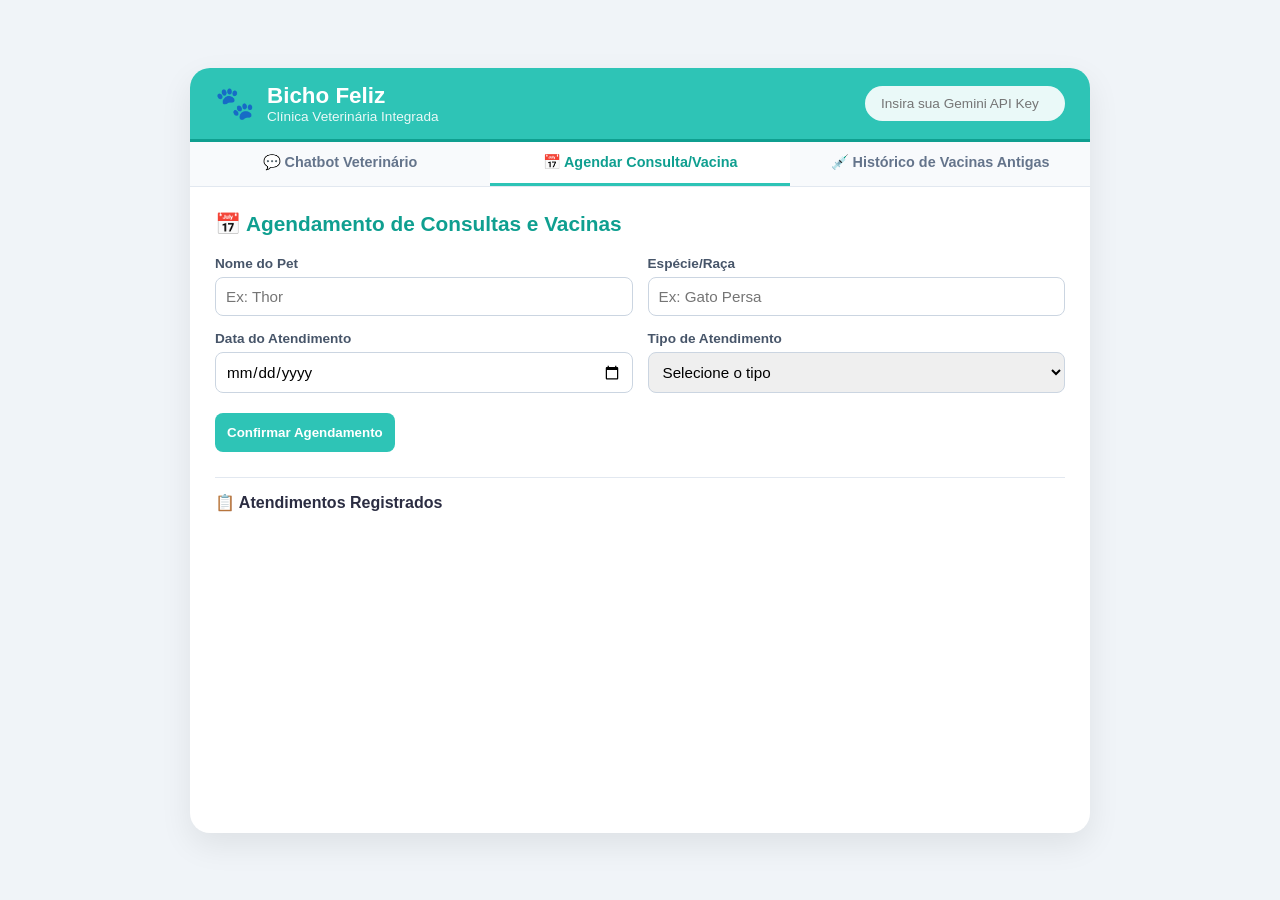
<file: Chat Boot Clínica Veterinária.html>
<!DOCTYPE html>
<html lang="pt-BR">
<head>
    <meta charset="UTF-8">
    <meta name="viewport" content="width=device-width, initial-scale=1.0">
    <title>Bicho Feliz - Portal & Chatbot Veterinário</title>
    
    <style>
        :root {
            --primary-color: #2ec4b6;
            --primary-dark: #0f9f90;
            --secondary-color: #ff9f1c;
            --bg-color: #f0f4f8;
            --chat-bg: #ffffff;
            --text-color: #2b2d42;
            --user-msg-bg: #2ec4b622;
            --bot-msg-bg: #f1f5f9;
            --error-color: #e63946;
            --border-radius: 12px;
        }

        * {
            margin: 0;
            padding: 0;
            box-sizing: border-box;
            font-family: 'Segoe UI', Tahoma, Geneva, Verdana, sans-serif;
        }

        body {
            background-color: var(--bg-color);
            display: flex;
            justify-content: center;
            align-items: center;
            min-height: 100vh;
            color: var(--text-color);
            padding: 20px;
        }

        .app-container {
            width: 100%;
            max-width: 900px;
            height: 85vh;
            background: var(--chat-bg);
            border-radius: 20px;
            box-shadow: 0 12px 32px rgba(0, 0, 0, 0.08);
            display: flex;
            flex-direction: column;
            overflow: hidden;
        }

        /* Cabeçalho */
        .chat-header {
            background-color: var(--primary-color);
            color: white;
            padding: 15px 25px;
            display: flex;
            justify-content: space-between;
            align-items: center;
            border-bottom: 3px solid var(--primary-dark);
        }

        .logo-area {
            display: flex;
            align-items: center;
            gap: 12px;
        }

        .logo-area .icon { font-size: 2rem; }
        .logo-area h1 { font-size: 1.4rem; font-weight: 700; }
        .logo-area p { font-size: 0.85rem; opacity: 0.9; }

        .api-config input {
            padding: 8px 14px;
            border: 2px solid transparent;
            border-radius: 20px;
            font-size: 0.85rem;
            outline: none;
            width: 200px;
            transition: all 0.3s;
            background: rgba(255, 255, 255, 0.9);
        }

        .api-config input:focus {
            width: 240px;
            border-color: var(--secondary-color);
        }

        /* Abas de Recursos Extras */
        .features-nav {
            display: flex;
            background: #f8fafc;
            border-bottom: 1px solid #e2e8f0;
        }

        .tab-btn {
            flex: 1;
            padding: 12px;
            background: none;
            border: none;
            border-bottom: 3px solid transparent;
            font-size: 0.9rem;
            font-weight: 600;
            color: #64748b;
            cursor: pointer;
            transition: all 0.2s;
            display: flex;
            align-items: center;
            justify-content: center;
            gap: 8px;
        }

        .tab-btn:hover { background: #f1f5f9; color: var(--primary-dark); }
        .tab-btn.active {
            color: var(--primary-dark);
            border-bottom-color: var(--primary-color);
            background: #ffffff;
        }

        /* Conteúdo Principal Dinâmico */
        .main-content {
            flex: 1;
            display: flex;
            flex-direction: column;
            overflow: hidden;
            position: relative;
        }

        .tab-panel {
            display: none;
            width: 100%;
            height: 100%;
            overflow-y: auto;
            padding: 25px;
        }

        .tab-panel.active { display: flex; flex-direction: column; }

        /* Área do Chat */
        .chat-box {
            flex: 1;
            overflow-y: auto;
            display: flex;
            flex-direction: column;
            gap: 15px;
            padding-bottom: 10px;
        }

        .message {
            max-width: 75%;
            padding: 12px 18px;
            border-radius: 16px;
            font-size: 0.95rem;
            line-height: 1.5;
            word-wrap: break-word;
            animation: fadeIn 0.3s ease;
        }

        .system-message {
            align-self: center;
            background-color: #f8fafc;
            text-align: center;
            font-size: 0.85rem;
            border: 1px solid #e2e8f0;
            color: #64748b;
            max-width: 90%;
        }

        .user-message {
            align-self: flex-end;
            background-color: var(--primary-color);
            color: white;
            border-bottom-right-radius: 2px;
        }

        .bot-message {
            align-self: flex-start;
            background-color: var(--bot-msg-bg);
            border-bottom-left-radius: 2px;
        }

        .error-message {
            align-self: center;
            background-color: #fee2e2;
            color: var(--error-color);
            border: 1px solid #fca5a5;
            font-size: 0.85rem;
        }

        .typing-indicator {
            padding: 5px 5px;
            font-size: 0.85rem;
            color: #94a3b8;
            font-style: italic;
            display: none;
        }

        .chat-input-area {
            display: flex;
            padding: 15px 25px 20px 25px;
            background-color: #ffffff;
            border-top: 1px solid #f1f5f9;
            gap: 12px;
        }

        .chat-input-area input {
            flex: 1;
            padding: 14px 20px;
            border: 1px solid #cbd5e1;
            border-radius: 30px;
            outline: none;
            font-size: 0.95rem;
            transition: all 0.2s;
        }

        .chat-input-area input:focus { border-color: var(--primary-color); box-shadow: 0 0 0 3px rgba(46, 196, 182, 0.15); }
        .chat-input-area button {
            background-color: var(--secondary-color);
            color: white;
            border: none;
            padding: 0 28px;
            border-radius: 30px;
            cursor: pointer;
            font-weight: 700;
            transition: background 0.2s;
        }
        .chat-input-area button:hover { background-color: #e58e12; }

        /* Formulários e Listas dos Recursos Visuais */
        .feature-title { margin-bottom: 20px; color: var(--primary-dark); font-size: 1.3rem; display: flex; align-items: center; gap: 8px;}
        
        .grid-form { display: grid; grid-template-columns: 1fr 1fr; gap: 15px; margin-bottom: 20px; }
        .form-group { display: flex; flex-direction: column; gap: 6px; }
        .form-group label { font-size: 0.85rem; font-weight: 600; color: #475569; }
        .form-group input, .form-group select { padding: 10px; border: 1px solid #cbd5e1; border-radius: 8px; outline: none; font-size: 0.95rem; }
        .form-group input:focus, .form-group select:focus { border-color: var(--primary-color); }
        
        /* Classe utilitária para esconder elementos de forma limpa */
        .hidden { display: none !important; }

        .btn-action { background: var(--primary-color); color: white; border: none; padding: 12px; border-radius: 8px; font-weight: bold; cursor: pointer; transition: background 0.2s; max-width: 250px; }
        .btn-action:hover { background: var(--primary-dark); }

        .data-list { display: flex; flex-direction: column; gap: 10px; margin-top: 25px; border-top: 1px solid #e2e8f0; padding-top: 15px; }
        .list-subtitle { font-size: 1rem; color: var(--text-color); font-weight: 600; margin-bottom: 5px; }
        .card-item { background: #f8fafc; padding: 15px; border-radius: 10px; border-left: 4px solid var(--secondary-color); display: flex; justify-content: space-between; align-items: center; animation: fadeIn 0.3s ease; }
        .card-item.vacina-card { border-left-color: var(--primary-color); }
        .card-item h4 { font-size: 0.95rem; }
        .card-item p { font-size: 0.85rem; color: #64748b; margin-top: 2px; }

        @keyframes fadeIn { from { opacity: 0; transform: translateY(5px); } to { opacity: 1; transform: translateY(0); } }

        @media (max-width: 600px) {
            .app-container { height: 100vh; border-radius: 0; }
            body { padding: 0; }
            .grid-form { grid-template-columns: 1fr; }
            .chat-header { flex-direction: column; gap: 10px; align-items: flex-start; }
            .api-config input { width: 100%; }
        }
    </style>
</head>
<body>

    <div class="app-container">
        <header class="chat-header">
            <div class="logo-area">
                <span class="icon">🐾</span>
                <div>
                    <h1>Bicho Feliz</h1>
                    <p>Clínica Veterinária Integrada</p>
                </div>
            </div>
            <div class="api-config">
                <input type="password" id="apiKeyInput" placeholder="Insira sua Gemini API Key" required>
            </div>
        </header>

        <nav class="features-nav">
            <button class="tab-btn" onclick="switchTab('chatTab')">💬 Chatbot Veterinário</button>
            <button class="tab-btn active" onclick="switchTab('agendaTab')">📅 Agendar Consulta/Vacina</button>
            <button class="tab-btn" onclick="switchTab('vacinaTab')">💉 Histórico de Vacinas Antigas</button>
        </nav>

        <main class="main-content">
            
            <div id="chatTab" class="tab-panel">
                <div class="chat-box" id="chatBox">
                    <div class="message system-message">
                        <b>Sistema Bicho Feliz</b>: Olá! Sou o especialista digital da Bicho Feliz. Posso tirar dúvidas sobre sintomas, comportamento e cuidados de saúde do seu pet. 
                        <br><small><i>Atenção: Atendo exclusivamente chamados do universo veterinário. Adicione sua API Key acima para iniciar.</i></small>
                    </div>
                </div>
                <div class="typing-indicator" id="typingIndicator">Analisando prontuário e digitando... 🐾</div>
                <form class="chat-input-area" id="chatForm">
                    <input type="text" id="userInput" placeholder="Ex: Meu cachorro não quer comer hoje, o que pode ser?" required autocomplete="off">
                    <button type="submit" id="sendBtn">Enviar</button>
                </form>
            </div>

            <div id="agendaTab" class="tab-panel active">
                <h3 class="feature-title">📅 Agendamento de Consultas e Vacinas</h3>
                <form id="agendaForm" onsubmit="addAgendamento(event)">
                    <div class="grid-form">
                        <div class="form-group">
                            <label>Nome do Pet</label>
                            <input type="text" id="petName" required placeholder="Ex: Thor" pattern="^[A-Za-zÀ-ÖØ-öø-ÿ\s]{2,30}$" title="O nome deve conter apenas letras e ter entre 2 e 30 caracteres.">
                        </div>
                        <div class="form-group">
                            <label>Espécie/Raça</label>
                            <input type="text" id="petBreed" required placeholder="Ex: Gato Persa" pattern="^[A-Za-zÀ-ÖØ-öø-ÿ\s/]{2,30}$" title="Insira uma espécie ou raça válida usando apenas letras.">
                        </div>
                        <div class="form-group">
                            <label>Data do Atendimento</label>
                            <input type="date" id="appointDate" required>
                        </div>
                        <div class="form-group">
                            <label>Tipo de Atendimento</label>
                            <select id="serviceType" required onchange="toggleVacinaField()">
                                <option value="" disabled selected>Selecione o tipo</option>
                                <option value="Consulta">Consultas 🩺</option>
                                <option value="Vacina">Vacina 💉</option>
                            </select>
                        </div>
                        <div class="form-group hidden" id="vacinaTypeContainer">
                            <label>Qual Vacina?</label>
                            <input type="text" id="specificVacina" placeholder="Ex: Antirrábica, V10, Quádrupla" pattern="^[A-Za-z0-9À-ÖØ-öø-ÿ\s-]{2,30}$" title="Insira o nome da vacina.">
                        </div>
                    </div>
                    <button type="submit" class="btn-action">Confirmar Agendamento</button>
                </form>

                <div class="data-list" id="agendaList">
                    <h4 class="list-subtitle">📋 Atendimentos Registrados</h4>
                    </div>
            </div>

            <div id="vacinaTab" class="tab-panel">
                <h3 class="feature-title">💉 Histórico Geral de Vacinação Antiga</h3>
                <form id="vacinaForm" onsubmit="addVacina(event)">
                    <div class="grid-form">
                        <div class="form-group">
                            <label>Nome do Pet</label>
                            <input type="text" id="vacPetName" required placeholder="Ex: Mel" pattern="^[A-Za-zÀ-ÖØ-öø-ÿ\s]{2,30}$" title="O nome deve conter apenas letras.">
                        </div>
                        <div class="form-group">
                            <label>Vacina Aplicada</label>
                            <input type="text" id="vacType" required placeholder="Ex: V10, Antirrábica" pattern="^[A-Za-z0-9À-ÖØ-öø-ÿ\s-]{2,30}$" title="Insira o nome da vacina.">
                        </div>
                        <div class="form-group">
                            <label>Data da Aplicação</label>
                            <input type="date" id="vacDate" required>
                        </div>
                        <div class="form-group">
                            <label>Status</label>
                            <select id="vacStatus" required>
                                <option value="" disabled selected>Selecione o status</option>
                                <option value="Aplicada">Aplicada ✅</option>
                                <option value="Agendada">Pendente / Agendada ⏳</option>
                            </select>
                        </div>
                    </div>
                    <button type="submit" class="btn-action">Registrar na Carteirinha</button>
                </form>
                <div class="data-list" id="vacinaList"></div>
            </div>

        </main>
    </div>

    <script type="module">
        import { GoogleGenAI } from "https://esm.run/@google/genai";

        const chatBox = document.getElementById('chatBox');
        const chatForm = document.getElementById('chatForm');
        const userInput = document.getElementById('userInput');
        const apiKeyInput = document.getElementById('apiKeyInput');
        const typingIndicator = document.getElementById('typingIndicator');

        let chatSession = null;

        function initializeChat(apiKey) {
            try {
                const ai = new GoogleGenAI({ apiKey: apiKey });
                chatSession = ai.chats.create({
                    model: 'gemini-2.5-flash',
                    config: {
                        systemInstruction: "Você é o Dr. Bicho Feliz, um veterinário e assistente virtual altamente qualificado da clínica veterinária 'Bicho Feliz'. Diretriz Crítica: Você só pode responder perguntas e cenários estritamente relacionados à medicina veterinária, saúde, anatomia, comportamento, nutrição e bem-estar de animais de estimação. Se o usuário fizer qualquer pergunta fora do escopo animal ou veterinário, recuse-se polidamente a responder dizendo que seu conhecimento é restrito à saúde dos pets. Sempre lembre de forma amigável que orientações digitais não substituem um check-up presencial na clínica.",
                    }
                });
                return true;
            } catch (error) {
                appendMessage('Falha ao conectar com a API do Gemini. Verifique os dados fornecidos.', 'error-message');
                return false;
            }
        }

        function appendMessage(text, className) {
            const messageDiv = document.createElement('div');
            messageDiv.classList.add('message', className);
            messageDiv.innerText = text;
            chatBox.appendChild(messageDiv);
            chatBox.scrollTop = chatBox.scrollHeight;
        }

        chatForm.addEventListener('submit', async (e) => {
            e.preventDefault();
            const messageText = userInput.value.trim();
            const apiKey = apiKeyInput.value.trim();
            
            if (!messageText) { userInput.value = ''; return; }
            if (!apiKey) { alert('Atenção: Digite sua Gemini API Key no topo superior direito.'); return; }
            if (apiKey.length < 20) { alert('A chave de API inserida parece inválida. Verifique.'); return; }

            if (!chatSession) {
                const success = initializeChat(apiKey);
                if (!success) return;
            }

            appendMessage(messageText, 'user-message');
            userInput.value = '';
            typingIndicator.style.display = 'block';
            chatBox.scrollTop = chatBox.scrollHeight;

            try {
                const result = await chatSession.sendMessage({ message: messageText });
                typingIndicator.style.display = 'none';
                appendMessage(result.text, 'bot-message');
            } catch (error) {
                console.error(error);
                typingIndicator.style.display = 'none';
                appendMessage('Erro na requisição externa. Valide o token de acesso inserido.', 'error-message');
            }
        });
    </script>

    <script>
        // Bloqueia datas passadas ao carregar a página
        window.addEventListener('DOMContentLoaded', () => {
            const hoje = new Date().toISOString().split('T')[0];
            document.getElementById('appointDate').setAttribute('min', hoje);
            document.getElementById('vacDate').setAttribute('min', '2000-01-01');
        });

        function switchTab(tabId) {
            document.querySelectorAll('.tab-panel').forEach(panel => panel.classList.remove('active'));
            document.querySelectorAll('.tab-btn').forEach(btn => btn.classList.remove('active'));
            document.getElementById(tabId).classList.add('active');
            event.currentTarget.classList.add('active');
        }

        // Controla se o campo de texto extra da vacina deve aparecer ou sumir
        function toggleVacinaField() {
            const serviceType = document.getElementById('serviceType').value;
            const vacinaContainer = document.getElementById('vacinaTypeContainer');
            const specificVacinaInput = document.getElementById('specificVacina');

            if (serviceType === 'Vacina') {
                vacinaContainer.classList.remove('hidden');
                specificVacinaInput.setAttribute('required', 'required');
            } else {
                vacinaContainer.classList.add('hidden');
                specificVacinaInput.removeAttribute('required');
                specificVacinaInput.value = ''; // Limpa o campo caso mude de ideia
            }
        }

        // Registra as consultas e vacinas dinamicamente na tela
        function addAgendamento(e) {
            e.preventDefault();
            
            const pet = document.getElementById('petName').value.trim();
            const breed = document.getElementById('petBreed').value.trim();
            const date = document.getElementById('appointDate').value;
            const type = document.getElementById('serviceType').value;
            const specificVacina = document.getElementById('specificVacina').value.trim();

            if (!pet || !breed || !date || !type) {
                alert('Preencha os campos corretamente.');
                return;
            }

            const list = document.getElementById('agendaList');
            const card = document.createElement('div');
            
            // Customiza a aparência e o texto dependendo da escolha (Consulta ou Vacina)
            if (type === 'Vacina') {
                card.className = 'card-item vacina-card';
                card.innerHTML = `
                    <div>
                        <h4>💉 Vacina: ${specificVacina} — Pet: ${pet}</h4>
                        <p>Raça/Espécie: ${breed} | Data Agendada: ${date.split('-').reverse().join('/')}</p>
                    </div>
                    <span style="color: var(--primary-dark); font-weight: bold;">Confirmado</span>
                `;
            } else {
                card.className = 'card-item';
                card.innerHTML = `
                    <div>
                        <h4>🩺 Consulta Geral — Pet: ${pet}</h4>
                        <p>Raça/Espécie: ${breed} | Data Agendada: ${date.split('-').reverse().join('/')}</p>
                    </div>
                    <span style="color: var(--secondary-color); font-weight: bold;">Agendado</span>
                `;
            }

            // Insere o novo card logo abaixo do subtítulo para manter a ordem
            list.appendChild(card);
            
            // Reseta o formulário e garante que o campo oculto suma novamente
            document.getElementById('agendaForm').reset();
            toggleVacinaField();
        }

        function addVacina(e) {
            e.preventDefault();
            const pet = document.getElementById('vacPetName').value.trim();
            const type = document.getElementById('vacType').value.trim();
            const date = document.getElementById('vacDate').value;
            const status = document.getElementById('vacStatus').value;

            const list = document.getElementById('vacinaList');
            const card = document.createElement('div');
            card.className = 'card-item vacina-card';
            card.innerHTML = `
                <div>
                    <h4>💉 Histórico: ${type} — Pet: ${pet}</h4>
                    <p>Aplicado em: ${date.split('-').reverse().join('/')}</p>
                </div>
                <span style="color: var(--primary-dark); font-weight: bold;">${status}</span>
            `;
            list.prepend(card);
            document.getElementById('vacinaForm').reset();
        }
    </script>
</body>
</html>
</file>
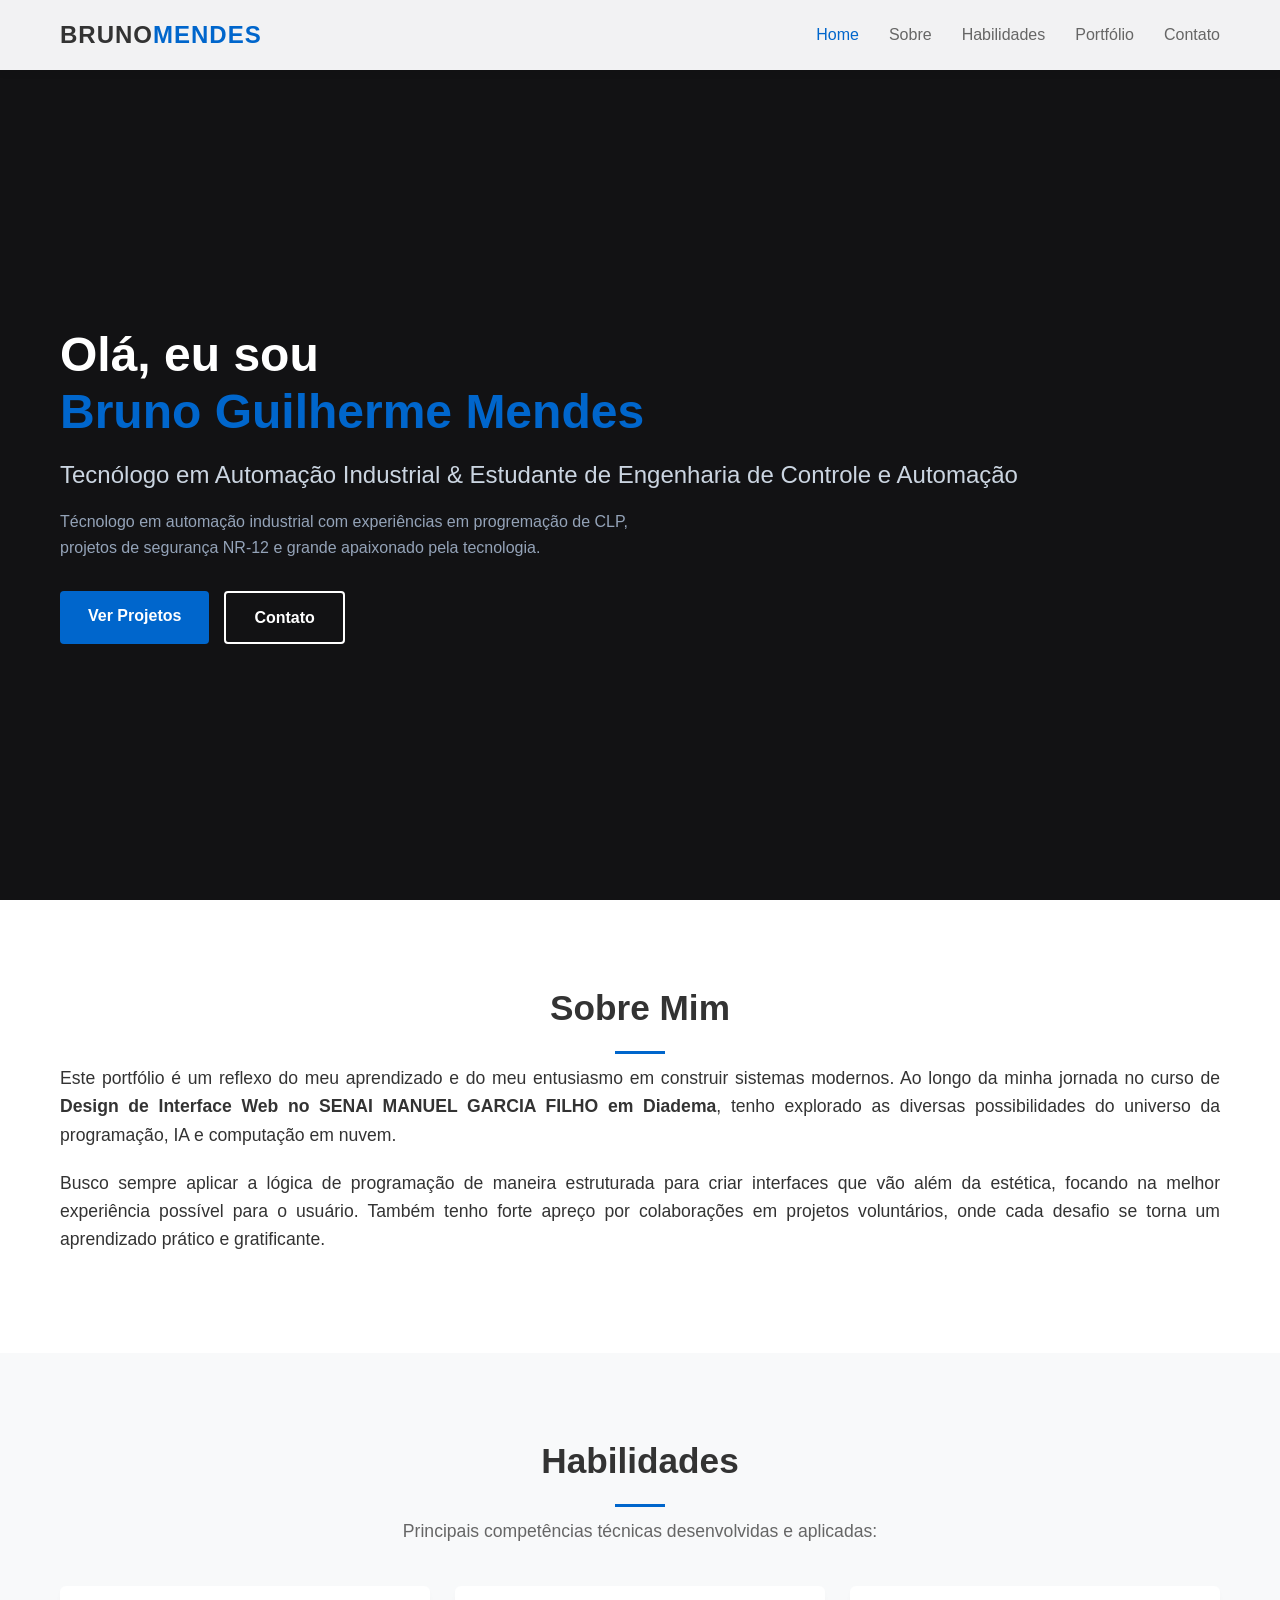
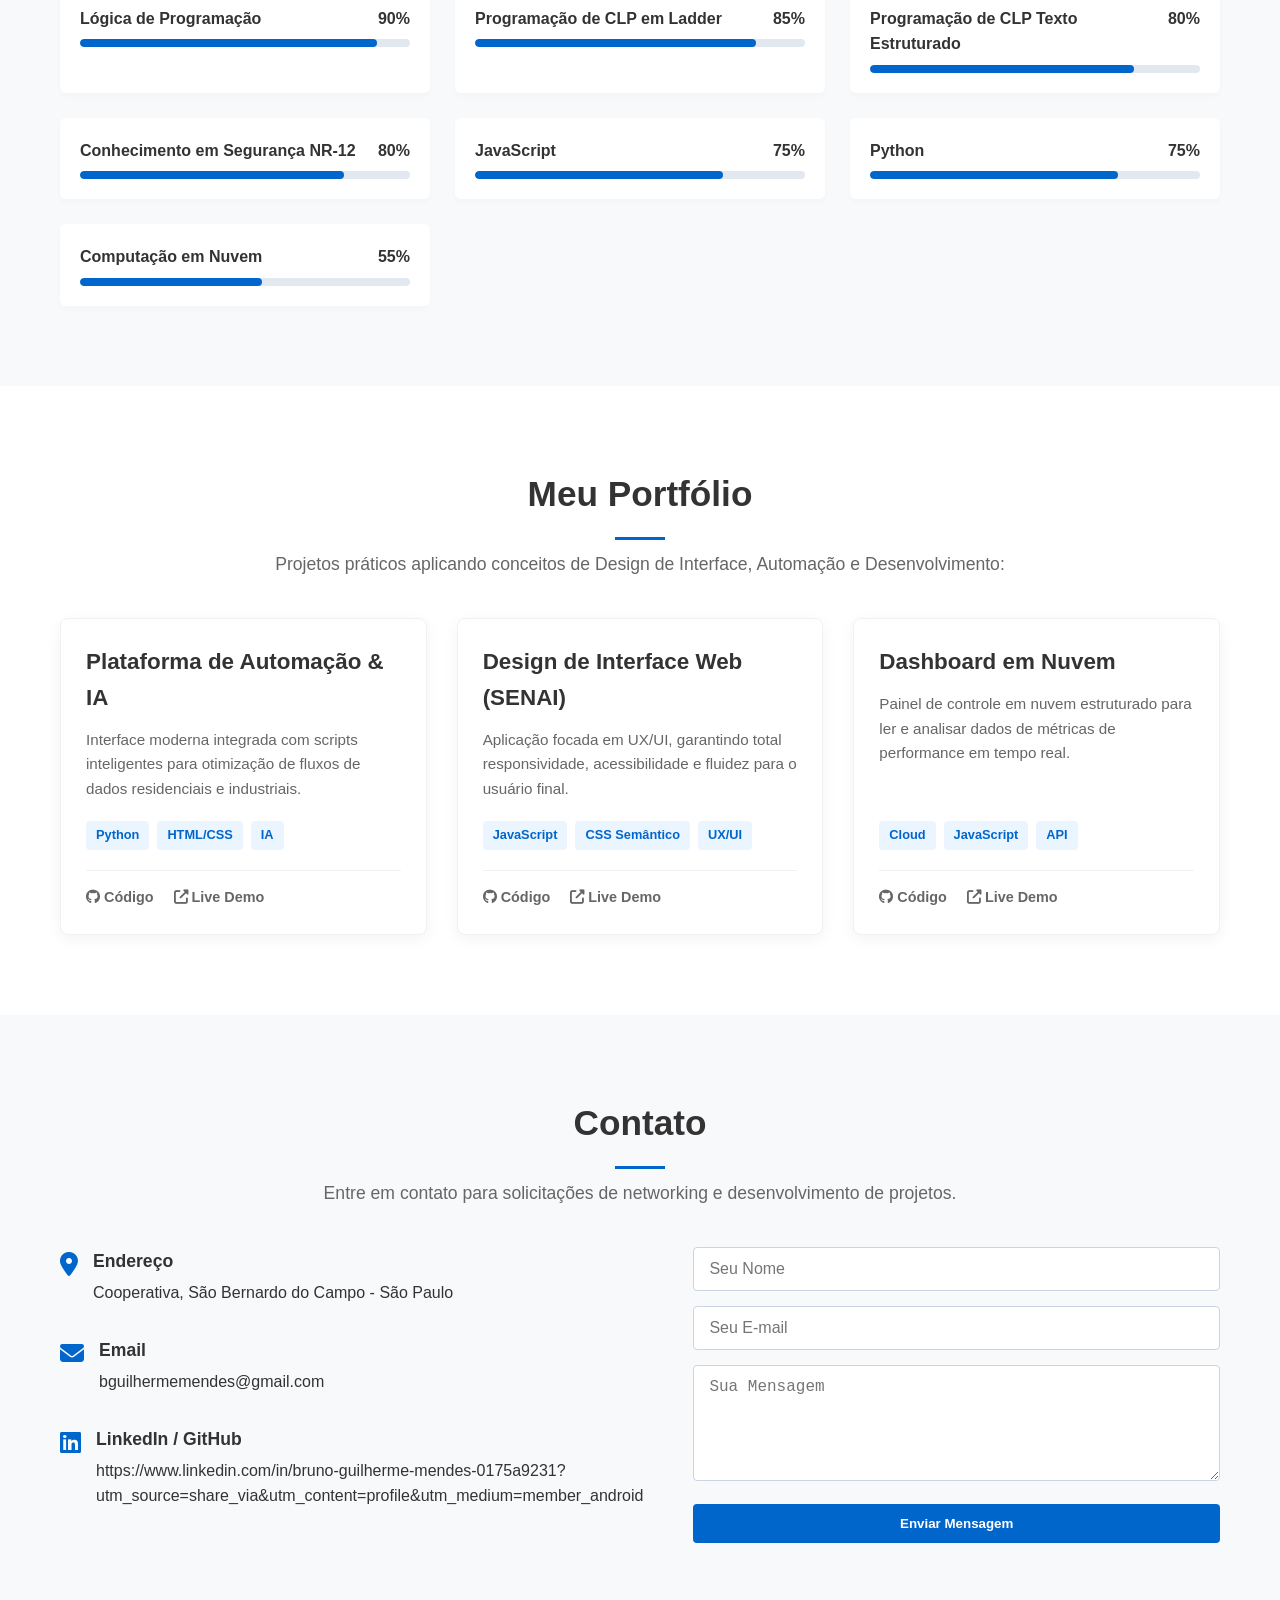
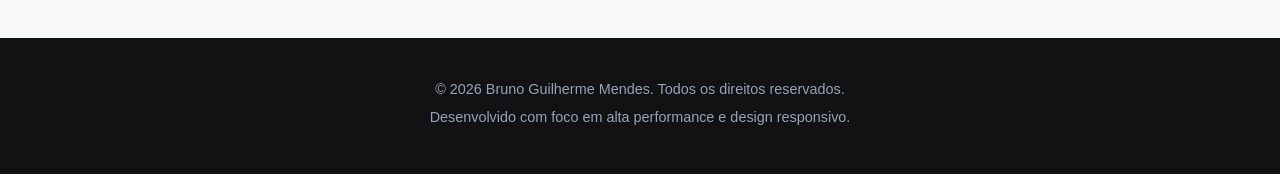
<file: portifólio.html>
<!DOCTYPE html>
<html lang="pt-BR">
<head>
    <meta charset="UTF-8">
    <meta name="viewport" content="width=device-width, initial-scale=1.0">
    <title>Bruno Guilherme Mendes | Portfólio Profissional</title>
    <link rel="stylesheet" href="https://cdnjs.cloudflare.com/ajax/libs/font-awesome/6.4.0/css/all.min.css">
    
    <style>
        /* --- CONFIGURAÇÕES GERAIS --- */
        :root {
            --primary-color: #0066cc;     /* Azul de destaque confiável */
            --primary-dark: #004d99;
            --bg-dark: #121214;           /* Fundo escuro do Hero */
            --bg-light: #f8f9fa;          /* Fundos alternados de seção */
            --text-main: #333333;         /* Texto principal */
            --text-muted: #666666;
            --white: #ffffff;
            --transition-smooth: all 0.3s ease;
            --max-width: 1200px;
        }

        * {
            margin: 0;
            padding: 0;
            box-sizing: border-box;
        }

        html {
            scroll-behavior: smooth;
            font-family: 'Segoe UI', Tahoma, Geneva, Verdana, sans-serif;
            color: var(--text-main);
        }

        body {
            background-color: var(--white);
            line-height: 1.6;
        }

        .container {
            width: 100%;
            max-width: var(--max-width);
            margin: 0 auto;
            padding: 0 20px;
        }

        .id-padding {
            padding: 80px 0;
        }

        .bg-light {
            background-color: var(--bg-light);
        }

        a {
            text-decoration: none;
            color: inherit;
            transition: var(--transition-smooth);
        }

        ul {
            list-style: none;
        }

        /* --- TÍTULOS --- */
        .section-title {
            font-size: 2.2rem;
            text-align: center;
            margin-bottom: 10px;
            position: relative;
            font-weight: 700;
        }

        .section-title::after {
            content: '';
            display: block;
            width: 50px;
            height: 3px;
            background-color: var(--primary-color);
            margin: 15px auto 0;
        }

        .section-subtitle {
            text-align: center;
            color: var(--text-muted);
            margin-bottom: 40px;
            font-size: 1.1rem;
        }

        /* --- BOTÕES --- */
        .btn {
            display: inline-block;
            padding: 12px 28px;
            border-radius: 4px;
            font-weight: 600;
            cursor: pointer;
            transition: var(--transition-smooth);
            border: none;
        }

        .btn-primary {
            background-color: var(--primary-color);
            color: var(--white);
        }

        .btn-primary:hover {
            background-color: var(--primary-dark);
            transform: translateY(-2px);
        }

        .btn-secondary {
            background-color: transparent;
            color: var(--white);
            border: 2px solid var(--white);
        }

        .btn-secondary:hover {
            background-color: var(--white);
            color: var(--bg-dark);
        }

        .btn-block {
            width: 100%;
        }

        /* --- NAVBAR / HEADER --- */
        .header {
            position: fixed;
            top: 0;
            left: 0;
            width: 100%;
            background-color: rgba(255, 255, 255, 0.95);
            box-shadow: 0 2px 10px rgba(0,0,0,0.05);
            z-index: 1000;
            transition: var(--transition-smooth);
        }

        .navbar {
            display: flex;
            justify-content: space-between;
            align-items: center;
            height: 70px;
        }

        .logo {
            font-size: 1.5rem;
            font-weight: 800;
            letter-spacing: 1px;
        }

        .logo span {
            color: var(--primary-color);
        }

        .nav-menu {
            display: flex;
            gap: 30px;
        }

        .nav-link {
            font-weight: 500;
            color: var(--text-muted);
        }

        .nav-link:hover, .nav-link.active {
            color: var(--primary-color);
        }

        /* Menu Hamburguer (Mobile) */
        .hamburger {
            display: none;
            cursor: pointer;
        }

        .bar {
            display: block;
            width: 25px;
            height: 3px;
            margin: 5px auto;
            transition: var(--transition-smooth);
            background-color: var(--text-main);
        }

        /* --- HERO SECTION --- */
        .hero-section {
            background: linear-gradient(rgba(18, 18, 20, 0.85), rgba(18, 18, 20, 0.95)), #121214;
            height: 100vh;
            display: flex;
            align-items: center;
            color: var(--white);
            padding-top: 70px;
        }

        .hero-content h1 {
            font-size: 3rem;
            line-height: 1.2;
            margin-bottom: 15px;
        }

        .hero-content .highlight {
            color: var(--primary-color);
        }

        .hero-content .subtitle {
            font-size: 1.5rem;
            font-weight: 400;
            margin-bottom: 15px;
            color: #cbd5e1;
        }

        .hero-content .description {
            max-width: 600px;
            margin-bottom: 30px;
            color: #94a3b8;
        }

        .hero-buttons {
            display: flex;
            gap: 15px;
        }

        /* --- SOBRE --- */
        .about-text p {
            font-size: 1.1rem;
            margin-bottom: 20px;
            color: var(--text-main);
            text-align: justify;
        }

        /* --- HABILIDADES (SKILLS) --- */
        .skills-grid {
            display: grid;
            grid-template-columns: repeat(auto-fit, minmax(280px, 1fr));
            gap: 25px;
        }

        .skill-card {
            background: var(--white);
            padding: 20px;
            border-radius: 6px;
            box-shadow: 0 4px 6px rgba(0,0,0,0.02);
        }

        .skill-header {
            display: flex;
            justify-content: space-between;
            font-weight: 600;
            margin-bottom: 8px;
        }

        .progress-bar {
            width: 100%;
            height: 8px;
            background-color: #e2e8f0;
            border-radius: 4px;
            overflow: hidden;
        }

        .progress-bar span {
            display: block;
            height: 100%;
            background-color: var(--primary-color);
            border-radius: 4px;
            transition: width 1s ease-in-out;
        }

        /* --- PORTFÓLIO (PROJETOS) --- */
        .portfolio-grid {
            display: grid;
            grid-template-columns: repeat(auto-fit, minmax(320px, 1fr));
            gap: 30px;
        }

        .project-card {
            background: var(--white);
            border-radius: 8px;
            overflow: hidden;
            box-shadow: 0 4px 15px rgba(0,0,0,0.05);
            transition: var(--transition-smooth);
            border: 1px solid #edf2f7;
            display: flex;
            flex-direction: column;
        }

        .project-card:hover {
            transform: translateY(-5px);
            box-shadow: 0 10px 25px rgba(0,0,0,0.1);
        }

        .project-info {
            padding: 25px;
            display: flex;
            flex-direction: column;
            flex-grow: 1;
        }

        .project-info h3 {
            font-size: 1.4rem;
            margin-bottom: 12px;
        }

        .project-info p {
            color: var(--text-muted);
            font-size: 0.95rem;
            margin-bottom: 20px;
            flex-grow: 1;
        }

        .project-tags {
            display: flex;
            gap: 8px;
            flex-wrap: wrap;
            margin-bottom: 20px;
        }

        .project-tags span {
            background-color: #ebf5ff;
            color: var(--primary-color);
            font-size: 0.8rem;
            padding: 4px 10px;
            border-radius: 4px;
            font-weight: 600;
        }

        .project-links {
            display: flex;
            gap: 20px;
            border-top: 1px solid #edf2f7;
            padding-top: 15px;
        }

        .project-links a {
            font-size: 0.9rem;
            font-weight: 600;
            color: var(--text-muted);
        }

        .project-links a:hover {
            color: var(--primary-color);
        }

        /* --- CONTATO --- */
        .contact-grid {
            display: grid;
            grid-template-columns: 1fr 1fr;
            gap: 50px;
            align-items: start;
        }

        .contact-info .info-item {
            display: flex;
            gap: 15px;
            margin-bottom: 30px;
        }

        .contact-info .info-item i {
            font-size: 1.5rem;
            color: var(--primary-color);
            margin-top: 5px;
        }

        .contact-info .info-item h3 {
            font-size: 1.1rem;
            margin-bottom: 5px;
        }

        .contact-form .form-group {
            margin-bottom: 15px;
            width: 100%;
        }

        .contact-form input, .contact-form textarea {
            width: 100%;
            padding: 12px 15px;
            border: 1px solid #cbd5e1;
            border-radius: 4px;
            font-size: 1rem;
            outline: none;
            transition: var(--transition-smooth);
        }

        .contact-form input:focus, .contact-form textarea:focus {
            border-color: var(--primary-color);
            box-shadow: 0 0 0 3px rgba(0, 102, 204, 0.1);
        }

        .form-status {
            margin-top: 15px;
            font-weight: 600;
            text-align: center;
        }

        /* --- RODAPÉ --- */
        .footer {
            background-color: #121214;
            color: #94a3b8;
            padding: 40px 0;
            text-align: center;
            font-size: 0.9rem;
        }

        .footer-content p {
            margin-bottom: 5px;
        }

        /* --- RESPONSIVIDADE (MEDIA QUERIES) --- */
        @media (max-width: 768px) {
            .id-padding {
                padding: 60px 0;
            }

            .hamburger {
                display: block;
            }

            .hamburger.active .bar:nth-child(2) {
                opacity: 0;
            }

            .hamburger.active .bar:nth-child(1) {
                transform: translateY(8px) rotate(45deg);
            }

            .hamburger.active .bar:nth-child(3) {
                transform: translateY(-8px) rotate(-45deg);
            }

            .nav-menu {
                position: fixed;
                left: -100%;
                top: 70px;
                gap: 0;
                flex-direction: column;
                background-color: var(--white);
                width: 100%;
                text-align: center;
                box-shadow: 0 10px 10px rgba(0,0,0,0.05);
                transition: 0.3s;
            }

            .nav-item {
                margin: 16px 0;
            }

            .nav-menu.active {
                left: 0;
            }

            .hero-content h1 {
                font-size: 2.2rem;
            }

            .contact-grid {
                grid-template-columns: 1fr;
                gap: 40px;
            }
        }
    </style>
</head>
<body>

    <header class="header">
        <nav class="navbar container">
            <a href="#hero" class="logo">BRUNO<span>MENDES</span></a>
            
            <ul class="nav-menu">
                <li class="nav-item"><a href="#hero" class="nav-link">Home</a></li>
                <li class="nav-item"><a href="#about" class="nav-link">Sobre</a></li>
                <li class="nav-item"><a href="#skills" class="nav-link">Habilidades</a></li>
                <li class="nav-item"><a href="#portfolio" class="nav-link">Portfólio</a></li>
                <li class="nav-item"><a href="#contact" class="nav-link">Contato</a></li>
            </ul>

            <div class="hamburger">
                <span class="bar"></span>
                <span class="bar"></span>
                <span class="bar"></span>
            </div>
        </nav>
    </header>

    <main>
        <section id="hero" class="hero-section">
            <div class="hero-container container">
                <div class="hero-content">
                    <h1>Olá, eu sou <br><span class="highlight">Bruno Guilherme Mendes</span></h1>
                    <p class="subtitle">Tecnólogo em Automação Industrial & Estudante de Engenharia de Controle e Automação</p>
                    <p class="description"> Técnologo em automação industrial com experiências em progremação de CLP, projetos de segurança NR-12 e grande apaixonado pela tecnologia.</p>
                    <div class="hero-buttons">
                        <a href="#portfolio" class="btn btn-primary">Ver Projetos</a>
                        <a href="#contact" class="btn btn-secondary">Contato</a>
                    </div>
                </div>
            </div>
        </section>

        <section id="about" class="about-section id-padding">
            <div class="container">
                <h2 class="section-title">Sobre Mim</h2>
                <div class="about-grid">
                    <div class="about-text">
                        <p>Este portfólio é um reflexo do meu aprendizado e do meu entusiasmo em construir sistemas modernos. Ao longo da minha jornada no curso de <strong>Design de Interface Web no SENAI MANUEL GARCIA FILHO em Diadema</strong>, tenho explorado as diversas possibilidades do universo da programação, IA e computação em nuvem.</p>
                        <p>Busco sempre aplicar a lógica de programação de maneira estruturada para criar interfaces que vão além da estética, focando na melhor experiência possível para o usuário. Também tenho forte apreço por colaborações em projetos voluntários, onde cada desafio se torna um aprendizado prático e gratificante.</p>
                    </div>
                </div>
            </div>
        </section>

        <section id="skills" class="skills-section id-padding bg-light">
            <div class="container">
                <h2 class="section-title">Habilidades</h2>
                <p class="section-subtitle">Principais competências técnicas desenvolvidas e aplicadas:</p>
                <div class="skills-grid">
                    <div class="skill-card">
                        <div class="skill-header">
                            <span>Lógica de Programação</span>
                            <span>90%</span>
                        </div>
                        <div class="progress-bar"><span style="width: 90%"></span></div>
                    </div>
                    <div class="skill-card">
                        <div class="skill-header">
                            <span>Programação de CLP em Ladder</span>
                            <span>85%</span>
                        </div>
                        <div class="progress-bar"><span style="width: 85%"></span></div>
                    </div>
                    <div class="skill-card">
                        <div class="skill-header">
                            <span>Programação de CLP Texto Estruturado</span>
                            <span>80%</span>
                        </div>
                        <div class="progress-bar"><span style="width: 80%"></span></div>
                    </div>
                    <div class="skill-card">
                        <div class="skill-header">
                            <span>Conhecimento em Segurança NR-12</span>
                            <span>80%</span>
                        </div>
                        <div class="progress-bar"><span style="width: 80%"></span></div>
                    </div>
                    <div class="skill-card">
                        <div class="skill-header">
                            <span>JavaScript</span>
                            <span>75%</span>
                        </div>
                        <div class="progress-bar"><span style="width: 75%"></span></div>
                    </div>
                    <div class="skill-card">
                        <div class="skill-header">
                            <span>Python</span>
                            <span>75%</span>
                        </div>
                        <div class="progress-bar"><span style="width: 75%"></span></div>
                    </div>
                    <div class="skill-card">
                        <div class="skill-header">
                            <span>Computação em Nuvem</span>
                            <span>55%</span>
                        </div>
                        <div class="progress-bar"><span style="width: 55%"></span></div>
                    </div>
                </div>
            </div>
        </section>

        <section id="portfolio" class="portfolio-section id-padding">
            <div class="container">
                <h2 class="section-title">Meu Portfólio</h2>
                <p class="section-subtitle">Projetos práticos aplicando conceitos de Design de Interface, Automação e Desenvolvimento:</p>
                
                <div class="portfolio-grid">
                    <div class="project-card">
                        <div class="project-info">
                            <h3>Plataforma de Automação & IA</h3>
                            <p>Interface moderna integrada com scripts inteligentes para otimização de fluxos de dados residenciais e industriais.</p>
                            <div class="project-tags">
                                <span>Python</span>
                                <span>HTML/CSS</span>
                                <span>IA</span>
                            </div>
                            <div class="project-links">
                                <a href="#" target="_blank"><i class="fab fa-github"></i> Código</a>
                                <a href="#" target="_blank"><i class="fas fa-external-link-alt"></i> Live Demo</a>
                            </div>
                        </div>
                    </div>

                    <div class="project-card">
                        <div class="project-info">
                            <h3>Design de Interface Web (SENAI)</h3>
                            <p>Aplicação focada em UX/UI, garantindo total responsividade, acessibilidade e fluidez para o usuário final.</p>
                            <div class="project-tags">
                                <span>JavaScript</span>
                                <span>CSS Semântico</span>
                                <span>UX/UI</span>
                            </div>
                            <div class="project-links">
                                <a href="#" target="_blank"><i class="fab fa-github"></i> Código</a>
                                <a href="#" target="_blank"><i class="fas fa-external-link-alt"></i> Live Demo</a>
                            </div>
                        </div>
                    </div>

                    <div class="project-card">
                        <div class="project-info">
                            <h3>Dashboard em Nuvem</h3>
                            <p>Painel de controle em nuvem estruturado para ler e analisar dados de métricas de performance em tempo real.</p>
                            <div class="project-tags">
                                <span>Cloud</span>
                                <span>JavaScript</span>
                                <span>API</span>
                            </div>
                            <div class="project-links">
                                <a href="#" target="_blank"><i class="fab fa-github"></i> Código</a>
                                <a href="#" target="_blank"><i class="fas fa-external-link-alt"></i> Live Demo</a>
                            </div>
                        </div>
                    </div>
                </div>
            </div>
        </section>

        <section id="contact" class="contact-section id-padding bg-light">
            <div class="container">
                <h2 class="section-title">Contato</h2>
                <p class="section-subtitle">Entre em contato para solicitações de networking e desenvolvimento de projetos.</p>
                
                <div class="contact-grid">
                    <div class="contact-info">
                        <div class="info-item">
                            <i class="fas fa-map-marker-alt"></i>
                            <div>
                                <h3>Endereço</h3>
                                <p>Cooperativa, São Bernardo do Campo - São Paulo</p>
                            </div>
                        </div>
                        <div class="info-item">
                            <i class="fas fa-envelope"></i>
                            <div>
                                <h3>Email</h3>
                                <p><a href="mailto:bguilhermemendes@gmail.com">bguilhermemendes@gmail.com</a></p>
                            </div>
                        </div>
                        <div class="info-item">
                            <i class="fab fa-linkedin"></i>
                            <div>
                                <h3>LinkedIn / GitHub</h3>
                                <p>https://www.linkedin.com/in/bruno-guilherme-mendes-0175a9231?utm_source=share_via&utm_content=profile&utm_medium=member_android</p>
                            </div>
                        </div>
                    </div>

                    <div class="contact-form-container">
                        <form id="contact-form" class="contact-form">
                            <div class="form-group">
                                <input type="text" id="name" name="name" placeholder="Seu Nome" required>
                            </div>
                            <div class="form-group">
                                <input type="email" id="email" name="email" placeholder="Seu E-mail" required>
                            </div>
                            <div class="form-group">
                                <textarea id="message" name="message" rows="5" placeholder="Sua Mensagem" required></textarea>
                            </div>
                            <button type="submit" class="btn btn-primary btn-block">Enviar Mensagem</button>
                            <div id="form-status" class="form-status"></div>
                        </form>
                    </div>
                </div>
            </div>
        </section>
    </main>

    <footer class="footer">
        <div class="container footer-content">
            <p>&copy; 2026 Bruno Guilherme Mendes. Todos os direitos reservados.</p>
            <p>Desenvolvido com foco em alta performance e design responsivo.</p>
        </div>
    </footer>

    <script>
        document.addEventListener('DOMContentLoaded', () => {

            // --- MENU RESPONSIVO (HAMBURGUER) ---
            const hamburger = document.querySelector('.hamburger');
            const navMenu = document.querySelector('.nav-menu');
            const navLinks = document.querySelectorAll('.nav-link');

            hamburger.addEventListener('click', () => {
                hamburger.classList.toggle('active');
                navMenu.classList.toggle('active');
            });

            // Fecha o menu mobile ao clicar em qualquer link
            navLinks.forEach(link => {
                link.addEventListener('click', () => {
                    hamburger.classList.remove('active');
                    navMenu.classList.remove('active');
                });
            });


            // --- MARCAR LINK ATIVO DURANTE O SCROLL ---
            const sections = document.querySelectorAll('section');
            
            window.addEventListener('scroll', () => {
                let current = '';
                
                sections.forEach(section => {
                    const sectionTop = section.offsetTop;
                    const sectionHeight = section.clientHeight;
                    // Define qual seção está atualmente visível na tela
                    if (pageYOffset >= (sectionTop - 150)) {
                        current = section.getAttribute('id');
                    }
                });

                navLinks.forEach(link => {
                    link.classList.remove('active');
                    if (link.getAttribute('href').includes(current)) {
                        link.classList.add('active');
                    }
                });
            });


            // --- SIMULAÇÃO DE ENVIO DO FORMULÁRIO DE CONTATO ---
            const contactForm = document.getElementById('contact-form');
            const formStatus = document.getElementById('form-status');

            if (contactForm) {
                contactForm.addEventListener('submit', (e) => {
                    e.preventDefault(); // Evita recarregar a página

                    // Feedback visual temporário de envio
                    formStatus.style.color = 'var(--primary-color)';
                    formStatus.textContent = 'Enviando mensagem...';

                    // Simulação assíncrona de 1.5 segundos (Pronto para integrar APIs externas se desejar)
                    setTimeout(() => {
                        formStatus.style.color = '#2e7d32'; // Estilo verde de sucesso
                        formStatus.textContent = 'Sua mensagem foi enviada. Em breve retorno o contato. Obrigado!';
                        
                        // Reseta os campos do formulário
                        contactForm.reset();
                    }, 1500);
                });
            }
        });
    </script>
</body>
</html>
</file>
